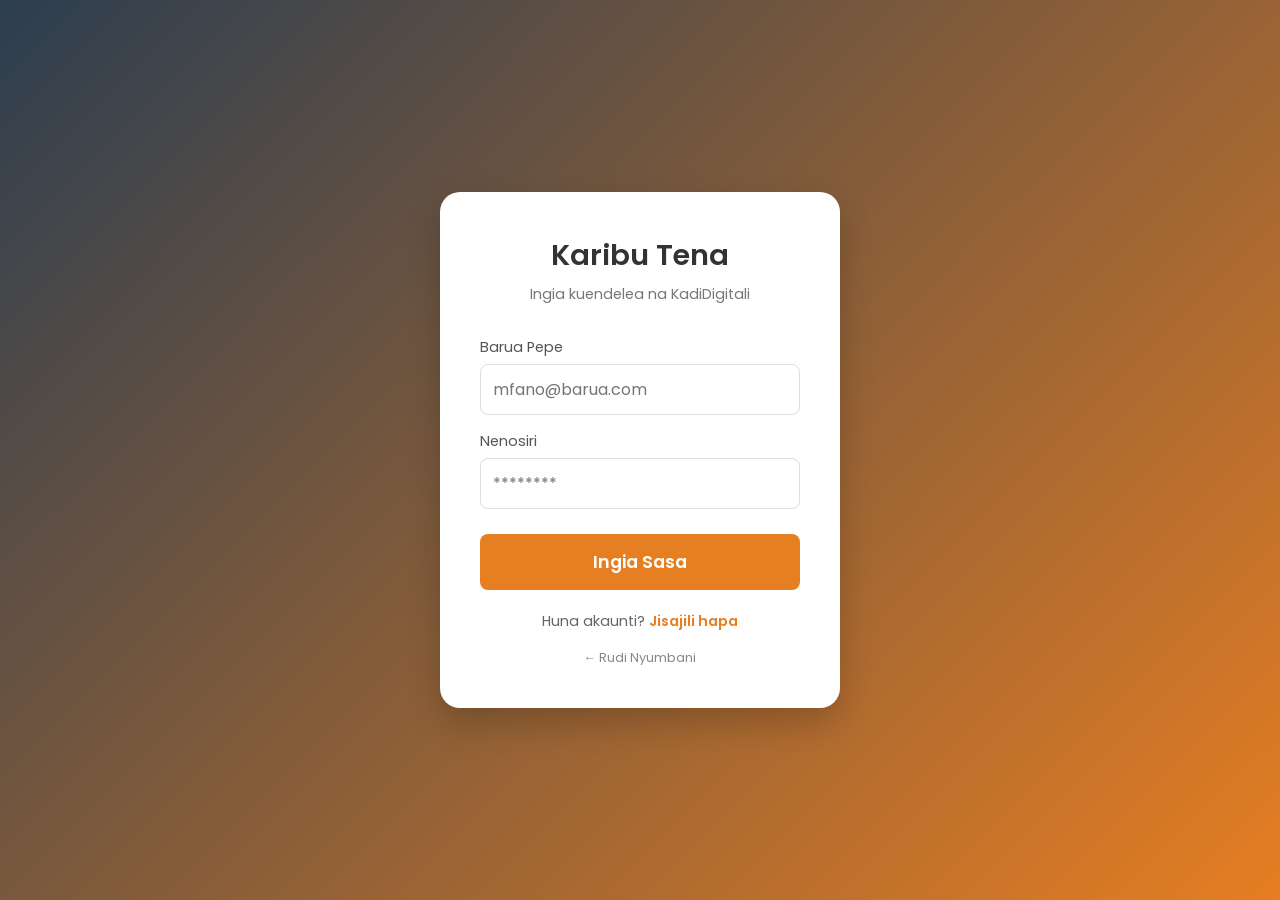
<file: ingiya.html>
<!DOCTYPE html>
<html lang="sw">

<head>
    <meta charset="UTF-8">
    <meta name="viewport" content="width=device-width, initial-scale=1.0">
    <title>Ingia | KadiDigitali</title>
    <link href="https://fonts.googleapis.com/css2?family=Poppins:wght@300;400;600&display=swap" rel="stylesheet">
    <link rel="stylesheet" href="style.css">
    <style>
        .auth-body {
            background: linear-gradient(135deg, #2c3e50, #e67e22);
            min-height: 100vh;
            display: flex;
            justify-content: center;
            align-items: center;
            padding: 20px;
            font-family: 'Poppins', sans-serif;
        }
        
        .login-card {
            background: white;
            padding: 40px;
            border-radius: 20px;
            box-shadow: 0 15px 35px rgba(0, 0, 0, 0.2);
            width: 100%;
            max-width: 400px;
        }
        
        .login-header h2 {
            margin-bottom: 5px;
            color: #333;
        }
        
        .login-header p {
            margin-bottom: 25px;
            color: #777;
            font-size: 0.9rem;
        }
        
        .form-group {
            margin-bottom: 15px;
        }
        
        .form-group label {
            display: block;
            margin-bottom: 5px;
            font-size: 0.9rem;
        }
        
        .form-group input {
            width: 100%;
            padding: 12px;
            border: 1px solid #ddd;
            border-radius: 8px;
            outline: none;
        }
        
        .btn-submit {
            width: 100%;
            padding: 15px;
            background: #e67e22;
            color: white;
            border: none;
            border-radius: 8px;
            font-weight: 600;
            cursor: pointer;
            transition: 0.3s;
        }
        
        .btn-submit:hover {
            background: #d35400;
        }
        /* --- DASHBOARD STYLE (Inaonekana baada ya Login) --- */
        
        #dashboardArea {
            display: none;
            text-align: center;
        }
        
        .stat-container {
            display: grid;
            grid-template-columns: 1fr;
            gap: 15px;
            margin: 20px 0;
        }
        
        .stat-box {
            background: #fdf2e9;
            padding: 20px;
            border-radius: 12px;
            border-bottom: 4px solid #e67e22;
        }
        
        .stat-val {
            display: block;
            font-size: 1.6rem;
            font-weight: 600;
            color: #2c3e50;
        }
        
        .stat-label {
            font-size: 0.8rem;
            color: #e67e22;
            font-weight: 600;
            text-transform: uppercase;
        }
        
        .login-footer {
            text-align: center;
            margin-top: 20px;
            font-size: 0.85rem;
        }
        
        .login-footer a {
            color: #e67e22;
            text-decoration: none;
            font-weight: 600;
        }
        
        .home-link {
            display: block;
            margin-top: 15px;
            color: #888 !important;
        }
    </style>
</head>

<body class="auth-body">

    <div class="login-wrapper">
        <div class="login-card">

            <div id="loginArea">
                <div class="login-header">
                    <h2>Karibu Tena</h2>
                    <p>Ingia kuendelea na KadiDigitali</p>
                </div>

                <form id="loginForm" onsubmit="fanyaLogin(event)">
                    <div class="form-group">
                        <label for="email">Barua Pepe</label>
                        <input type="email" id="email" placeholder="mfano@barua.com" required>
                    </div>

                    <div class="form-group">
                        <label for="password">Nenosiri</label>
                        <input type="password" id="password" placeholder="********" required>
                    </div>

                    <button type="submit" class="btn-submit">Ingia Sasa</button>
                </form>
            </div>

            <div id="dashboardArea">
                <div class="login-header">
                    <h2 id="userGreeting">Habari!</h2>
                    <p>Maendeleo ya mwaliko wako</p>
                </div>

                <div class="stat-container">
                    <div class="stat-box">
                        <span class="stat-label">Wageni Waliojiunga</span>
                        <span class="stat-val" id="dashWageni">0</span>
                    </div>
                    <div class="stat-box">
                        <span class="stat-label">Jumla ya Michango</span>
                        <span class="stat-val" id="dashMichango">TSH 0</span>
                    </div>
                </div>

                <button onclick="window.location.reload()" class="btn-submit" style="background: #2c3e50;">Toka Nje</button>
            </div>

            <div class="login-footer">
                <p id="footerText">Huna akaunti? <a href="create-account.html">Jisajili hapa</a></p>
                <a href="index.html" class="home-link">← Rudi Nyumbani</a>
            </div>
        </div>
    </div>

    <script>
        function fanyaLogin(event) {
            event.preventDefault();

            // 1. Pata data kutoka localStorage (Zilizohifadhiwa wakati wa usajili)
            const jina = localStorage.getItem('mtumiaji_aliyejisajili') || "Msimamizi";
            const wageni = localStorage.getItem('idadi_wageni') || "0";
            const michango = localStorage.getItem('jumla_michango') || "0";

            // 2. Ficha fomu na uonyeshe Dashboard
            document.getElementById('loginArea').style.display = 'none';
            document.getElementById('footerText').style.display = 'none';
            document.getElementById('dashboardArea').style.display = 'block';

            // 3. Jaza data kwenye Dashboard
            document.getElementById('userGreeting').innerText = "Habari, " + jina;
            document.getElementById('dashWageni').innerText = wageni + " Wageni";
            document.getElementById('dashMichango').innerText = "TSH " + Number(michango).toLocaleString();
        }
    </script>

    <script src="script.js"></script>
</body>

</html>
</file>
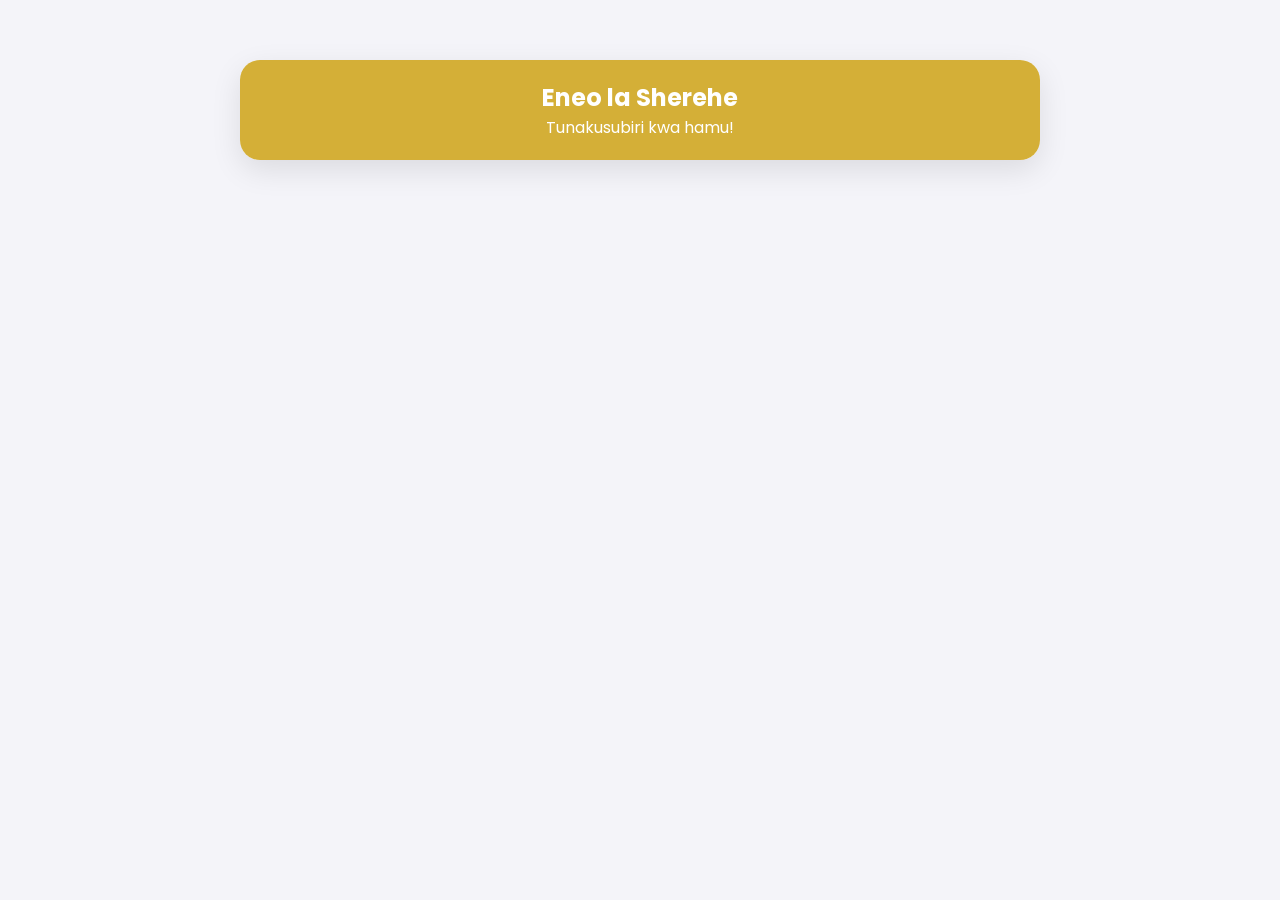
<file: mahali .html>
<!DOCTYPE html>
<html lang="sw">

<head>
    <meta charset="UTF-8">
    <meta name="viewport" content="width=device-width, initial-scale=1.0">
    <title>Eneo la Sherehe | KadiDigitali</title>
    <link href="https://fonts.googleapis.com/css2?family=Poppins:wght@300;600&display=swap" rel="stylesheet">
    <style>
        * {
            margin: 0;
            padding: 0;
            box-sizing: border-box;
            font-family: 'Poppins', sans-serif;
        }
        
        body {
            background-color: #f4f4f9;
            color: #333;
            padding: 20px;
        }
        
        .map-container {
            max-width: 800px;
            margin: 40px auto;
            background: white;
            border-radius: 20px;
            overflow: hidden;
            box-shadow: 0 10px 30px rgba(0, 0, 0, 0.1);
        }
        
        .map-header {
            padding: 20px;
            background: #d4af37;
            /* Dhahabu */
            color: white;
            text-align: center;
        }
        /* Sehemu ya Ramani (Google Maps Placeholder) */
        
        .google-map {
            width: 100%;
            height: 400px;
            background: #eee;
            border: none;
        }
        /* Sehemu ya Key / Maelekezo */
        
        .location-key {
            padding: 30px;
        }
        
        .key-item {
            display: flex;
            align-items: flex-start;
            margin-bottom: 20px;
        }
        
        .key-icon {
            background: #d4af37;
            color: white;
            width: 40px;
            height: 40px;
            border-radius: 50%;
            display: flex;
            align-items: center;
            justify-content: center;
            margin-right: 15px;
            flex-shrink: 0;
            font-weight: bold;
        }
        
        .key-text h3 {
            font-size: 1.1rem;
            margin-bottom: 5px;
        }
        
        .key-text p {
            color: #666;
            font-size: 0.95rem;
        }
        
        .btn-navigation {
            display: block;
            text-align: center;
            background: #27ae60;
            /* Rangi ya Kijani */
            color: white;
            padding: 15px;
            text-decoration: none;
            border-radius: 10px;
            margin-top: 20px;
            font-weight: 600;
            transition: 0.3s;
        }
        
        .btn-navigation:hover {
            background: #219150;
        }
        
        .back-home {
            display: block;
            text-align: center;
            margin-top: 20px;
            color: #d4af37;
            text-decoration: none;
        }
    </style>
</head>

<body>

    <div class="map-container">
        <div class="map-header">
            <h2>Eneo la Sherehe</h2>
            <p>Tunakusubiri kwa hamu!</p>
        </div>

        <iframe class="google-map" src="
</file>
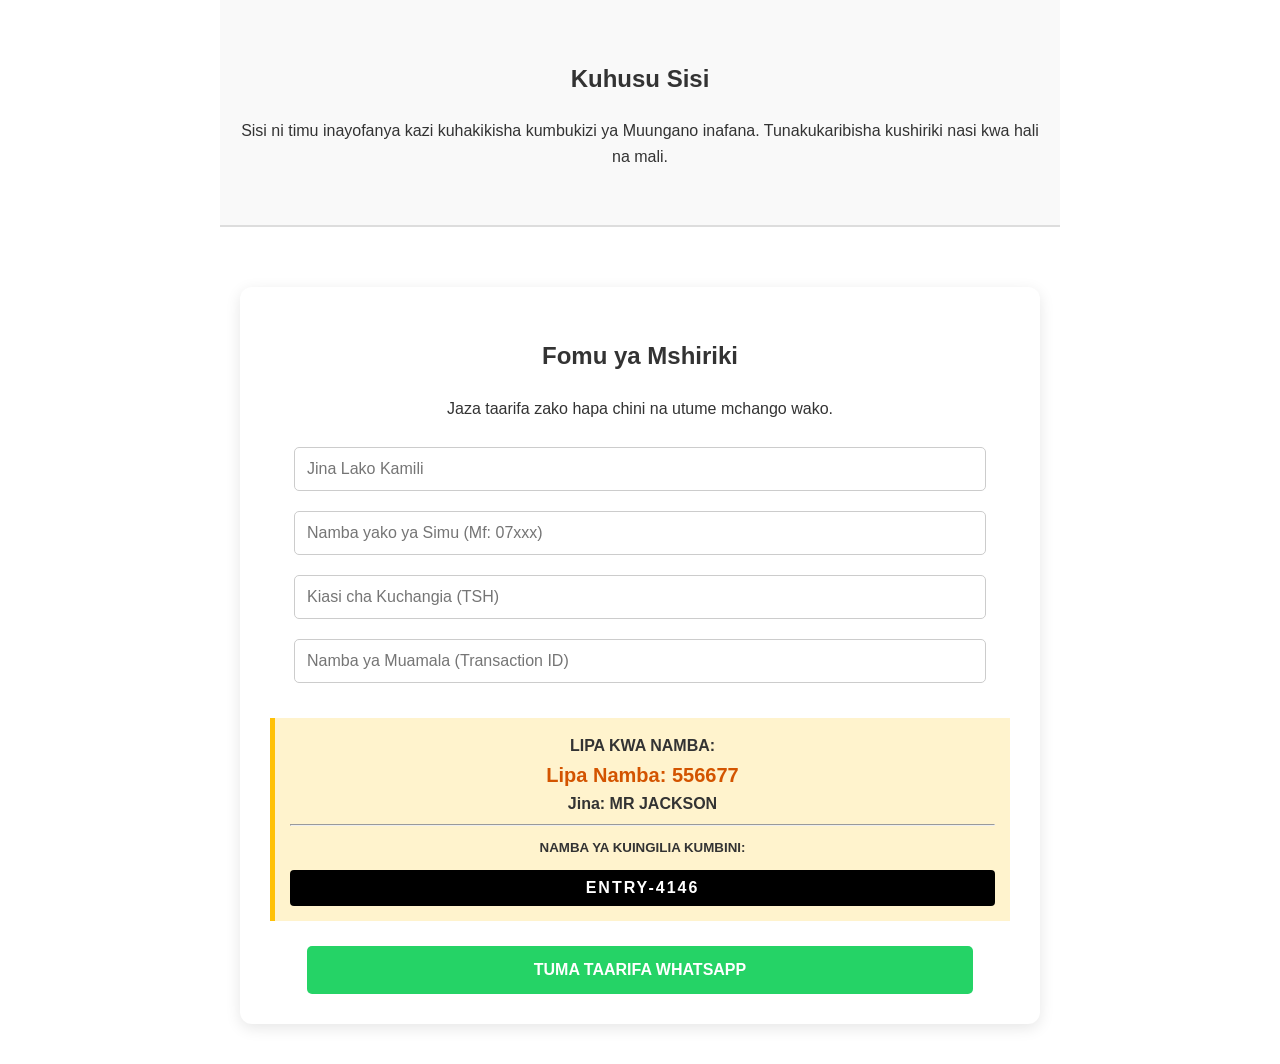
<file: mwaliko .html>
<!DOCTYPE html>
<html lang="sw">

<head>
    <meta charset="UTF-8">
    <meta name="viewport" content="width=device-width, initial-scale=1.0">
    <title>Mwaliko na Michango</title>
    <style>
         :root {
            --primary-color: #2c3e50;
            --accent-color: #27ae60;
            --light-bg: #f9f9f9;
        }
        
        body {
            font-family: 'Arial', sans-serif;
            margin: 0;
            line-height: 1.6;
            color: #333;
        }
        
        .section {
            padding: 40px 20px;
            max-width: 800px;
            margin: auto;
            text-align: center;
        }
        
        .about-us {
            background: var(--light-bg);
            border-bottom: 2px solid #ddd;
        }
        
        .invitation-box {
            background: #fff;
            padding: 30px;
            border-radius: 12px;
            box-shadow: 0 4px 15px rgba(0, 0, 0, 0.1);
            margin-top: 20px;
        }
        
        input {
            width: 90%;
            padding: 12px;
            margin: 10px 0;
            border: 1px solid #ccc;
            border-radius: 5px;
            font-size: 16px;
        }
        
        .pay-button {
            background: #25D366;
            color: white;
            padding: 15px 30px;
            border: none;
            border-radius: 5px;
            cursor: pointer;
            font-size: 16px;
            font-weight: bold;
            transition: 0.3s;
            width: 90%;
        }
        
        .pay-button:hover {
            background: #128C7E;
        }
        
        .payment-info {
            margin-top: 25px;
            padding: 15px;
            background: #fff3cd;
            border-left: 5px solid #ffc107;
            font-weight: bold;
            cursor: pointer;
        }
        
        #namba_ya_kumbukumbu {
            display: block;
            background: #000;
            color: #fff;
            padding: 5px;
            margin-top: 10px;
            border-radius: 4px;
            letter-spacing: 2px;
        }
    </style>
</head>

<body onload="badilishaNamba()">

    <section class="section about-us">
        <h2>Kuhusu Sisi</h2>
        <p>Sisi ni timu inayofanya kazi kuhakikisha kumbukizi ya Muungano inafana. Tunakukaribisha kushiriki nasi kwa hali na mali.</p>
    </section>

    <section class="section">
        <div class="invitation-box">
            <h2>Fomu ya Mshiriki</h2>
            <p>Jaza taarifa zako hapa chini na utume mchango wako.</p>

            <form id="contributionForm">
                <input type="text" id="jina" placeholder="Jina Lako Kamili" required>
                <input type="tel" id="simu" placeholder="Namba yako ya Simu (Mf: 07xxx)" required>
                <input type="number" id="kiasi" placeholder="Kiasi cha Kuchangia (TSH)" required>
                <input type="text" id="muamala" placeholder="Namba ya Muamala (Transaction ID)" required>

                <div class="payment-info" onclick="badilishaNamba()">
                    LIPA KWA NAMBA: <br>
                    <span style="font-size: 20px; color: #d35400;">Lipa Namba: 556677</span> <br> Jina: MR JACKSON
                    <hr>
                    <small>NAMBA YA KUINGILIA KUMBINI:</small>
                    <span id="namba_ya_kumbukumbu">...</span>
                </div>

                <br>
                <button type="button" onclick="tumaMchango()" class="pay-button">TUMA TAARIFA WHATSAPP</button>
            </form>
        </div>
    </section>

    <script>
        function badilishaNamba() {
            const mpya = Math.floor(1000 + Math.random() * 9000);
            document.getElementById('namba_ya_kumbukumbu').innerText = "ENTRY-" + mpya;
        }

        function tumaMchango() {
            const nambaYaWhatsApp = "255780777380";

            const jina = document.getElementById('jina').value;
            const simu = document.getElementById('simu').value;
            const kiasi = document.getElementById('kiasi').value;
            const muamala = document.getElementById('muamala').value;
            const nambaKumbukumbu = document.getElementById('namba_ya_kumbukumbu').innerText;

            if (jina === "" || simu === "" || kiasi === "" || muamala === "") {
                alert("Tafadhali jaza nafasi zote ikijumuisha namba ya muamala.");
                return;
            }

            // --- KODI YA KUHIFADHI KWENYE DASHIBODI BINAFSI ---
            const adminEmail = localStorage.getItem('mtumiaji_email');
            const userDatabaseKey = 'data_' + adminEmail;

            const mgeniMpya = {
                jina: jina,
                kiasi: kiasi,
                simu: simu,
                muamala: muamala // Imehifadhiwa pia kwenye dashibodi
            };

            let hifadhi = JSON.parse(localStorage.getItem(userDatabaseKey)) || [];
            hifadhi.push(mgeniMpya);
            localStorage.setItem(userDatabaseKey, JSON.stringify(hifadhi));
            // --- MWISHO WA KODI YA KUHIFADHI ---

            const ujumbe = `*TAARIFA MPYA YA MCHANGO*%0A` +
                `----------------------------%0A` +
                `*Mchangiaji:* ${jina}%0A` +
                `*Namba ya Simu:* ${simu}%0A` +
                `*Kiasi:* TSH ${kiasi}%0A` +
                `*Namba ya Muamala:* ${muamala}%0A` +
                `*Namba ya Kumbukumbu:* ${nambaKumbukumbu}%0A` +
                `----------------------------%0A` +
                `_Nimeshalipa kupitia Lipa Namba: 556677 (MR JACKSON)_`;

            const link = `https://wa.me/${nambaYaWhatsApp}?text=${ujumbe}`;
            window.open(link, '_blank').focus();
        }
    </script>

</body>

</html>
</file>
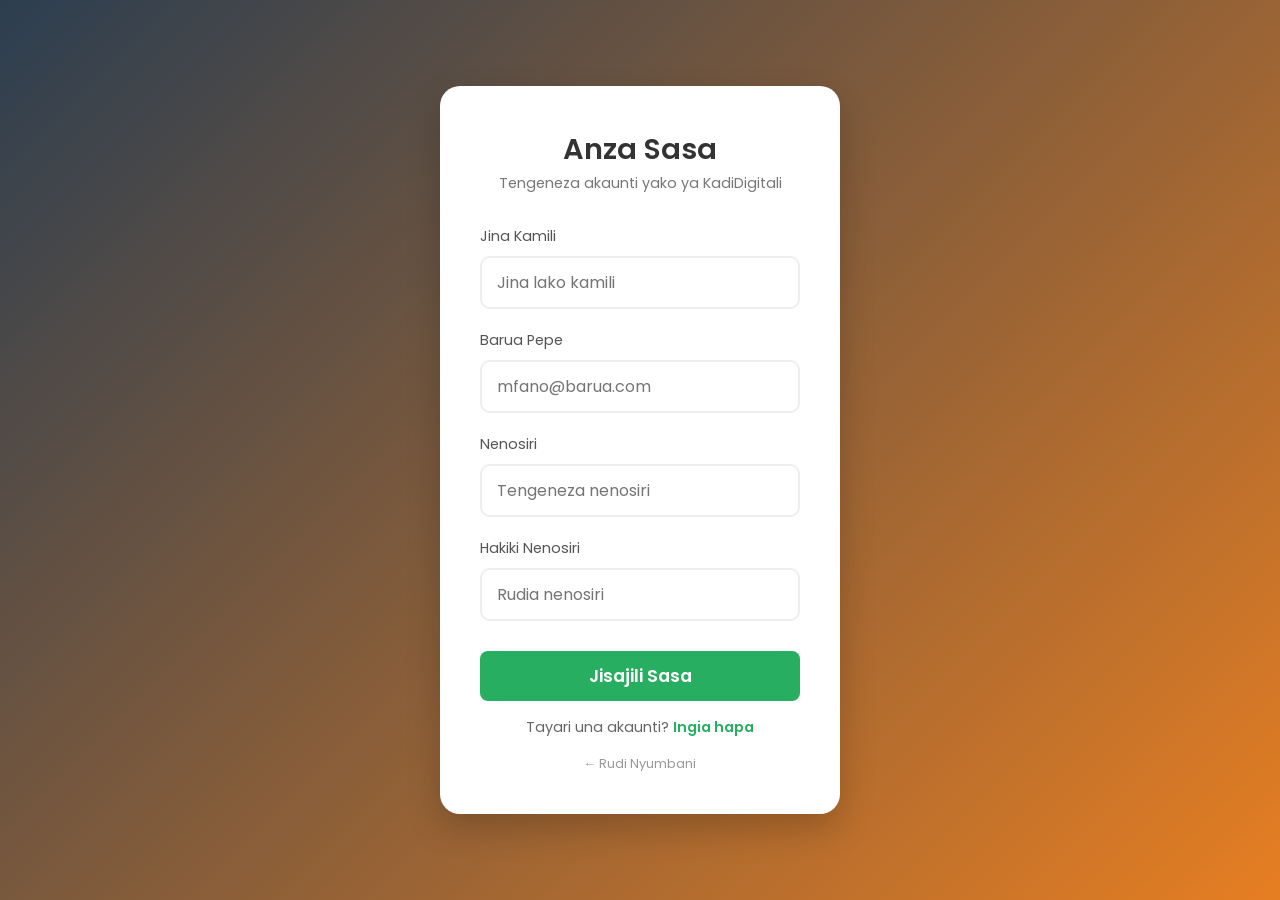
<file: usajili.html>
<!DOCTYPE html>
<html lang="sw">

<head>
    <meta charset="UTF-8">
    <meta name="viewport" content="width=device-width, initial-scale=1.0">
    <title>Jisajili | KadiDigitali</title>
    <link href="https://fonts.googleapis.com/css2?family=Poppins:wght@300;400;600&display=swap" rel="stylesheet">
    <link rel="stylesheet" href="style.css">
    <style>
        /* Style mpya kwa ajili ya kuonyesha taarifa baada ya usajili */
        
        #registrationResult {
            display: none;
            margin-top: 20px;
            padding: 20px;
            background: #fdfefe;
            border-radius: 15px;
            border: 1px solid #27ae60;
            text-align: center;
            box-shadow: 0 4px 15px rgba(0, 0, 0, 0.05);
        }
        
        .stats-grid {
            display: grid;
            grid-template-columns: 1fr 1fr;
            gap: 10px;
            margin: 15px 0;
        }
        
        .stats-card {
            background: #f1f8e9;
            padding: 10px;
            border-radius: 8px;
        }
        
        .stats-box {
            font-size: 1.1rem;
            font-weight: 600;
            color: #2c3e50;
            display: block;
        }
        
        .stats-label {
            font-size: 0.7rem;
            color: #666;
            text-transform: uppercase;
        }
        
        .id-badge {
            display: inline-block;
            background: #27ae60;
            color: white;
            padding: 5px 15px;
            border-radius: 50px;
            font-size: 0.9rem;
            margin-bottom: 10px;
        }
    </style>
</head>

<body class="auth-body">

    <div class="login-wrapper">
        <div class="login-card">
            <div class="login-header">
                <h2>Anza Sasa</h2>
                <p>Tengeneza akaunti yako ya KadiDigitali</p>
            </div>

            <form id="registerForm" onsubmit="jisajiliMtumiaji(event)">
                <div class="form-group">
                    <label for="fullname">Jina Kamili</label>
                    <input type="text" id="fullname" placeholder="Jina lako kamili" required>
                </div>

                <div class="form-group">
                    <label for="regEmail">Barua Pepe</label>
                    <input type="email" id="regEmail" placeholder="mfano@barua.com" required>
                </div>

                <div class="form-group">
                    <label for="regPassword">Nenosiri</label>
                    <input type="password" id="regPassword" placeholder="Tengeneza nenosiri" required>
                </div>

                <div class="form-group">
                    <label for="confirmPassword">Hakiki Nenosiri</label>
                    <input type="password" id="confirmPassword" placeholder="Rudia nenosiri" required>
                </div>

                <button type="submit" class="btn-submit" style="background-color: #27ae60; width: 100%; padding: 12px; border: none; border-radius: 8px; color: white; cursor: pointer; font-weight: 600;">Jisajili Sasa</button>
            </form>

            <div id="registrationResult">
                <div class="id-badge">ID YAKO: <span id="nambaID">0000</span></div>
                <h3 style="color: #27ae60;">Usajili Umekamilika!</h3>
                <p style="font-size: 0.85rem; color: #7f8c8d;">Hali ya sherehe yako kwa sasa:</p>

                <div class="stats-grid">
                    <div class="stats-card">
                        <span class="stats-label">Waliojiunga</span>
                        <span class="stats-box" id="idadiWageni" style="color: #d35400;">0</span>
                    </div>
                    <div class="stats-card">
                        <span class="stats-label">Michango (TSH)</span>
                        <span class="stats-box" id="kiasiMichango" style="color: #27ae60;">0</span>
                    </div>
                </div>

                <p style="font-size: 0.8rem; margin-top: 10px; color: #666;">Tumia barua pepe yako kuingia (Login) kuona orodha kamili ya majina.</p>

                <a href="dashboard.html" class="btn-submit" style="background-color: #2c3e50; text-decoration: none; display: block; margin-top: 15px; color: white; padding: 10px; border-radius: 8px;">Nenda Kwenye Dashibodi</a>
            </div>

            <div class="login-footer" style="text-align: center; margin-top: 15px;">
                <p>Tayari una akaunti? <a href="login.html" style="color: #27ae60; font-weight: 600;">Ingia hapa</a></p>
                <a href="index.html" class="home-link" style="color: #888; text-decoration: none; font-size: 0.8rem;">← Rudi Nyumbani</a>
            </div>
        </div>
    </div>

    <script>
        function jisajiliMtumiaji(event) {
            event.preventDefault();

            // 1. Chukua taarifa kutoka kwenye fomu
            const jina = document.getElementById('fullname').value;
            const email = document.getElementById('regEmail').value;
            const pass = document.getElementById('regPassword').value;
            const confirm = document.getElementById('confirmPassword').value;

            if (pass !== confirm) {
                alert("Nenosiri halijafanana!");
                return;
            }

            // 2. Takwimu za Mwanzo (Zinaweza kuanza na 0 kwa mtumiaji mpya)
            const wageniMwanzo = 0;
            const michangoMwanzo = 0;
            const idYako = "KD-" + Math.floor(1000 + Math.random() * 9000);

            // 3. HIFADHI DATA KWENYE LOCALSTORAGE ILI DASHIBODI IZISOME
            // Tunahifadhi kwa majina yale yale ambayo Dashboard.html inatafuta
            localStorage.setItem('mtumiaji_aliyejisajili', jina);
            localStorage.setItem('mtumiaji_email', email);
            localStorage.setItem('mtumiaji_password', pass); // Kwa ajili ya uhakiki wa login
            localStorage.setItem('idadi_wageni', wageniMwanzo);
            localStorage.setItem('jumla_michango', michangoMwanzo);
            localStorage.setItem('nambaID', idYako);

            // Muhimu: Hii inamfanya awe "Logged In" moja kwa moja baada ya kujisajili
            localStorage.setItem('isLoggedIn', 'true');

            // 4. Onyesha matokeo na Ficha fomu
            document.getElementById('registerForm').style.display = 'none';
            document.querySelector('.login-header').style.display = 'none';
            document.getElementById('registrationResult').style.display = 'block';

            document.getElementById('idadiWageni').innerText = wageniMwanzo + " Wageni";
            document.getElementById('kiasiMichango').innerText = michangoMwanzo.toLocaleString() + " /=";
            document.getElementById('nambaID').innerText = idYako;
        }
    </script>
</body>

</html>
</file>
<file: style.css>
/* Usanifu wa Jumla */

* {
    margin: 0;
    padding: 0;
    box-sizing: border-box;
    font-family: 'Poppins', sans-serif;
    /* Fonti ya kisasa */
}

body {
    background-color: #f9f9f9;
    color: #333;
    line-height: 1.6;
}


/* Sehemu ya Hero (Yenye Video) */

.hero {
    position: relative;
    height: 100vh;
    width: 100%;
    display: flex;
    align-items: center;
    justify-content: center;
    text-align: center;
    color: rgb(22, 6, 6);
    overflow: hidden;
}

#bg-video {
    position: absolute;
    top: 50%;
    left: 50%;
    min-width: 100%;
    min-height: 100%;
    width: auto;
    height: auto;
    z-index: -1;
    transform: translate(-50%, -50%);
    object-fit: cover;
}


/* Kufanya video isiwe angavu sana ili maandishi yasomeke */

.overlay {
    position: absolute;
    top: 0;
    left: 0;
    width: 100%;
    height: 100%;
    background: linear-gradient(45deg, rgba(0, 0, 0, 0.829), rgba(0, 0, 0, 0.3));
    z-index: 0;
}


/* Maandishi ya Kati */

.content {
    position: relative;
    z-index: 1;
    max-width: 800px;
    padding: 0 20px;
}

.content h1 {
    font-size: clamp(2.5rem, 8vw, 4.5rem);
    /* Ukubwa unabadilika kulingana na kioo */
    font-weight: 700;
    margin-bottom: 20px;
    text-shadow: 2px 2px 10px rgba(0, 0, 0, 0.5);
}

.content p {
    font-size: 1.2rem;
    margin-bottom: 40px;
    opacity: 0.9;
}


/* Kitufe (Button) */

.btn-start {
    padding: 18px 45px;
    font-size: 1.1rem;
    font-weight: 600;
    color: #fff;
    background: #d4af37;
    /* Rangi ya dhahabu */
    border: none;
    border-radius: 50px;
    cursor: pointer;
    text-decoration: none;
    transition: all 0.3s ease;
    display: inline-block;
    box-shadow: 0 10px 20px rgba(0, 0, 0, 0.2);
}

.btn-start:hover {
    background: #b8962e;
    transform: translateY(-5px);
    box-shadow: 0 15px 25px rgba(0, 0, 0, 0.3);
}


/* Muonekano wa Simu (Mobile Responsive) */

@media (max-width: 768px) {
    .content h1 {
        font-size: 2.5rem;
    }
    .content p {
        font-size: 1rem;
    }
}


/* Sehemu ya Picha za Wahusika */

.couples-section {
    padding: 60px 20px;
    background-color: white;
    text-align: center;
}

.couples-container {
    display: flex;
    justify-content: center;
    gap: 50px;
    flex-wrap: wrap;
    margin-top: 30px;
}

.couple-card {
    text-align: center;
}

.couple-card img {
    width: 200px;
    height: 200px;
    border-radius: 50%;
    /* Inazifanya ziwe duara */
    object-fit: cover;
    border: 5px solid #e67e22;
    box-shadow: 0 5px 15px rgba(0, 0, 0, 0.2);
    transition: 0.3s;
}

.couple-card img:hover {
    transform: scale(1.05);
}

.couple-card h3 {
    margin-top: 15px;
    color: #2c3e50;
    font-size: 1.5rem;
}

.couple-card p {
    color: #e67e22;
    font-weight: 600;
    text-transform: uppercase;
    font-size: 0.9rem;
}


/* Container inayobeba kibox cha tangazo */

.app-ad-container {
    padding: 60px 20px;
    background-color: #fdfdfd;
    /* Rangi ya background laini sana */
    display: flex;
    justify-content: center;
    align-items: center;
}


/* Kibox chenyewe cha Tangazo */

.ad-box {
    width: 100%;
    max-width: 850px;
    /* Upana wa kutosha kuonekana vizuri */
    background: #ffffff;
    border-radius: 20px;
    /* Kona za duara zaidi */
    overflow: hidden;
    position: relative;
    box-shadow: 0 15px 35px rgba(0, 0, 0, 0.1);
    /* Kivuli laini */
    border: 1px solid rgba(230, 126, 34, 0.2);
    /* Mstari hafifu wa rangi ya machungwa */
    transition: all 0.4s ease;
    /* Kufanya mabadiliko yawe laini */
}


/* Style ya picha ndani ya box */

.ad-box img {
    width: 100%;
    height: auto;
    max-height: 400px;
    /* Inazuia picha kuwa ndefu sana */
    object-fit: cover;
    /* Inahakikisha picha inakaa vizuri bila kukatika vibaya */
    display: block;
    transition: transform 0.5s ease;
}


/* Maelezo yaliyo chini ya picha */

.ad-text {
    padding: 25px;
    text-align: center;
    background: #ffffff;
}

.ad-text h3 {
    color: #2c3e50;
    font-size: 1.5rem;
    margin-bottom: 10px;
    font-weight: 700;
}

.ad-text p {
    color: #7f8c8d;
    font-size: 1rem;
    line-height: 1.5;
}


/* Hover Effect: Mteja akigusa kibox kwa mouse */

.ad-box:hover {
    transform: translateY(-10px);
    /* Kinanyanyuka kidogo juu */
    box-shadow: 0 20px 45px rgba(230, 126, 34, 0.2);
    /* Kivuli kinaongezeka rangi */
    border-color: #e67e22;
    /* Mstari unakuwa na rangi kamili */
}

.ad-box:hover img {
    transform: scale(1.05);
    /* Picha inajikuza kidogo (zoom) */
}


/* Responsive: Kwa ajili ya simu za mkononi */

@media (max-width: 768px) {
    .ad-box {
        max-width: 95%;
    }
    .ad-text h3 {
        font-size: 1.2rem;
    }
}


/* Maandalizi ya awali */

* {
    margin: 0;
    padding: 0;
    box-sizing: border-box;
    font-family: 'Poppins', sans-serif;
}

.auth-body {
    background: linear-gradient(135deg, #2c3e50, #e67e22);
    min-height: 100vh;
    display: flex;
    justify-content: center;
    align-items: center;
    padding: 20px;
}


/* Container ya Login */

.login-wrapper {
    width: 100%;
    max-width: 400px;
}

.login-card {
    background: #ffffff;
    padding: 40px;
    border-radius: 20px;
    box-shadow: 0 15px 35px rgba(0, 0, 0, 0.2);
}

.login-header {
    text-align: center;
    margin-bottom: 30px;
}

.login-header h2 {
    color: #333;
    font-size: 1.8rem;
    font-weight: 600;
}

.login-header p {
    color: #777;
    font-size: 0.9rem;
}


/* Style za Fomu */

.form-group {
    margin-bottom: 20px;
}

.form-group label {
    display: block;
    margin-bottom: 8px;
    color: #555;
    font-size: 0.9rem;
    font-weight: 400;
}

.form-group input {
    width: 100%;
    padding: 12px 15px;
    border: 2px solid #eee;
    border-radius: 10px;
    font-size: 1rem;
    outline: none;
    transition: 0.3s;
}

.form-group input:focus {
    border-color: #e67e22;
    background-color: #fffaf5;
}


/* Kitufe cha kuingia */

.btn-submit {
    width: 100%;
    padding: 14px;
    background-color: #e67e22;
    color: white;
    border: none;
    border-radius: 10px;
    font-size: 1.1rem;
    font-weight: 600;
    cursor: pointer;
    transition: 0.3s ease;
    margin-top: 10px;
}

.btn-submit:hover {
    background-color: #d35400;
    transform: translateY(-2px);
    box-shadow: 0 5px 15px rgba(230, 126, 34, 0.3);
}


/* Sehemu ya chini (Links) */

.login-footer {
    text-align: center;
    margin-top: 25px;
}

.login-footer p {
    font-size: 0.9rem;
    color: #666;
    margin-bottom: 15px;
}

.login-footer a {
    color: #e67e22;
    text-decoration: none;
    font-weight: 600;
}

.login-footer a:hover {
    text-decoration: underline;
}

.home-link {
    display: block;
    font-size: 0.8rem;
    color: #999 !important;
    font-weight: 400 !important;
}


/* Responsive kwa simu ndogo */

@media (max-width: 480px) {
    .login-card {
        padding: 30px 20px;
    }
}


/* Hakikisha msimbo huu upo kwenye style.css yako */

.auth-body {
    background: linear-gradient(135deg, #2c3e50, #e67e22);
    min-height: 100vh;
    display: flex;
    justify-content: center;
    align-items: center;
    padding: 20px;
}

.login-card {
    background: #ffffff;
    padding: 40px;
    border-radius: 20px;
    box-shadow: 0 15px 35px rgba(0, 0, 0, 0.2);
    width: 100%;
}


/* Rangi ya kijani kwa kitufe cha kusajili ili kitofautiane na kuingia */

#registerForm .btn-submit {
    background-color: #27ae60;
}

#registerForm .btn-submit:hover {
    background-color: #219150;
    box-shadow: 0 5px 15px rgba(39, 174, 96, 0.3);
}


/* Maeneo ya kuandikia (Inputs) */

.form-group input:focus {
    border-color: #27ae60;
    /* Inabadilika kuwa kijani mteja anapoandika */
}
</file>
